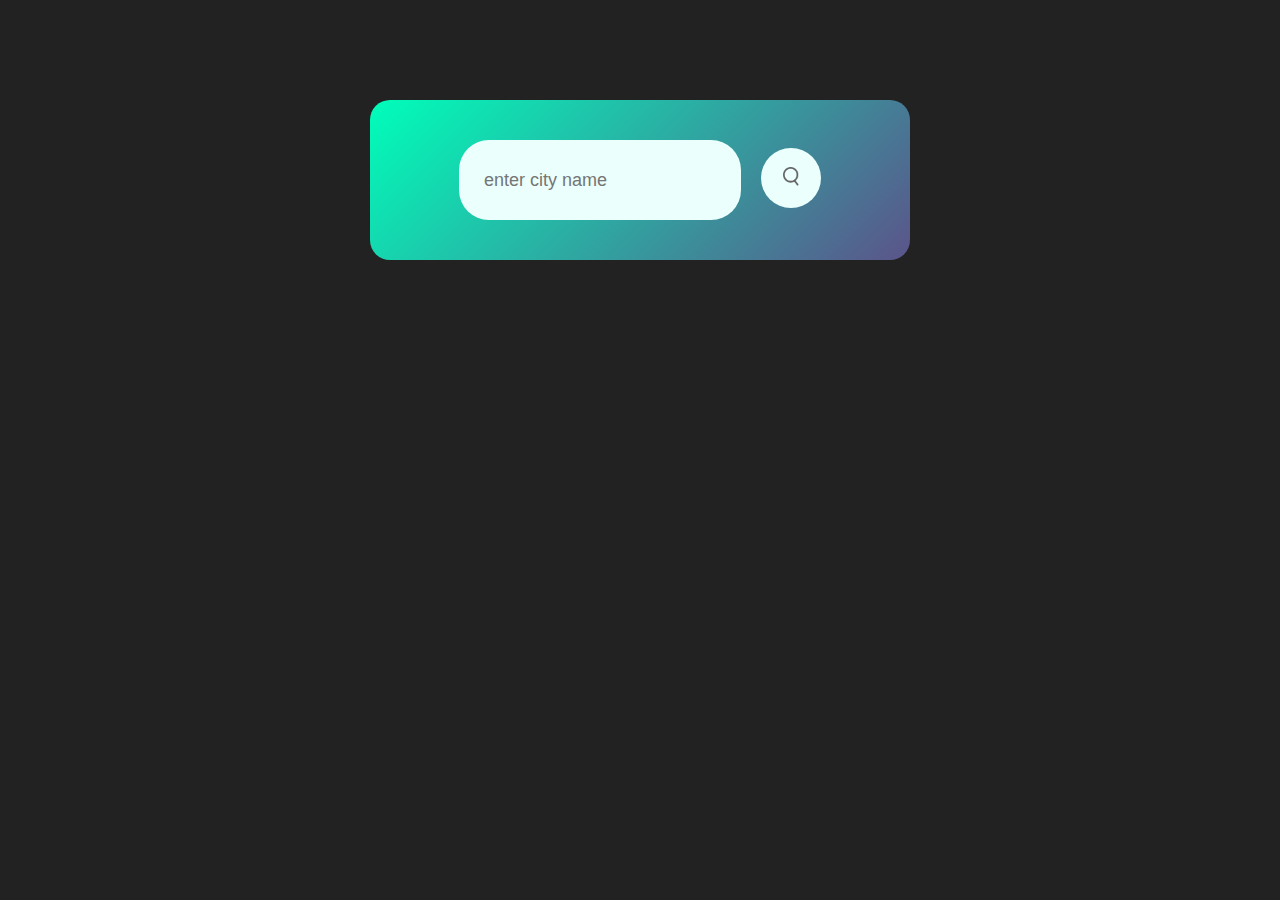
<file: 1-Weather_App/index.html>
<!DOCTYPE html>
<html lang="en">
<head>
    <meta charset="UTF-8">
    <meta name="viewport" content="width=device-width, initial-scale=1.0">
    <title>Weather App</title>
    <link rel="stylesheet" href="style.css">
</head>
<body>
    <div class="card">
        <div class="search">
            <input type="text" placeholder="enter city name">
            <button><img src="images/search.png" alt=""></button>
        </div>
        <div class="error">
            <p>Invalid city name</p>
        </div>
        <div class="weather">
            <img src="images/rain.png" class="weather-icon">
            <h1 class="temp"> 22 c</h1>
            <h2 class="city">New York</h2>
            <div class="details">
                <div class="col">
                    <img src="images/humidity.png" alt="">
                    <div>
                        <p class="humidity">50%</p>
                        <p>Humidity</p>
                    </div>
                </div>
                <div class="col">
                    <img src="images/wind.png" alt="">
                    <div>
                        <p class="wind">15 km/h</p>
                        <p>Wind Speed</p>
                    </div>
                </div>
            </div>
        </div>
    </div>
    <script>
        const apiKey =  "ad124262811985ea0ca5671fcc33870d";
        const apiUrl = "https://api.openweathermap.org/data/2.5/weather?units=metric&q=";
        
        const searchBox = document.querySelector(".search input");
        const searchBtn = document.querySelector(".search button");
        const weatherIcon = document.querySelector(".weather-icon");
        async function loadWeatherData(city){
            // var country = document.querySelector(".search").
            const response = await fetch(apiUrl + city + `&appid=${apiKey}`);
            console.log(response.status);
            if(response.status == 404){
                document.querySelector(".error").style.display = "block";
                document.querySelector(".weather").style.display = "none";
            }else{
            var data = await response.json();
             document.querySelector(".city").innerHTML  = data.name;
             document.querySelector(".temp").innerHTML = Math.round(data.main.temp) + "°C";
             document.querySelector(".humidity").innerHTML = data.main.humidity + "%";
             document.querySelector(".wind").innerHTML  = data.wind.speed + "km/h";             
             document.querySelector(".weather").style.display = "block";
             if(data.weather[0].main = "clear"){
                weatherIcon.src = "images/clear.png";
             }
             else if(data.weather[0].main = "Rain"){
                weatherIcon.src = "images/rain.png";
             }
             else if(data.weather[0].main = "Drizzle"){
                weatherIcon.src = "images/drizzle.png";
             }
             else if(data.weather[0].main = "Mist"){
                weatherIcon.src = "images/mist.png";
             }
             document.querySelector(".error").style.display = "none";
            }
            
        }
        searchBtn.addEventListener("click",() =>{
            loadWeatherData(searchBox.value);
        })
    </script>
</body>
</html>
</file>
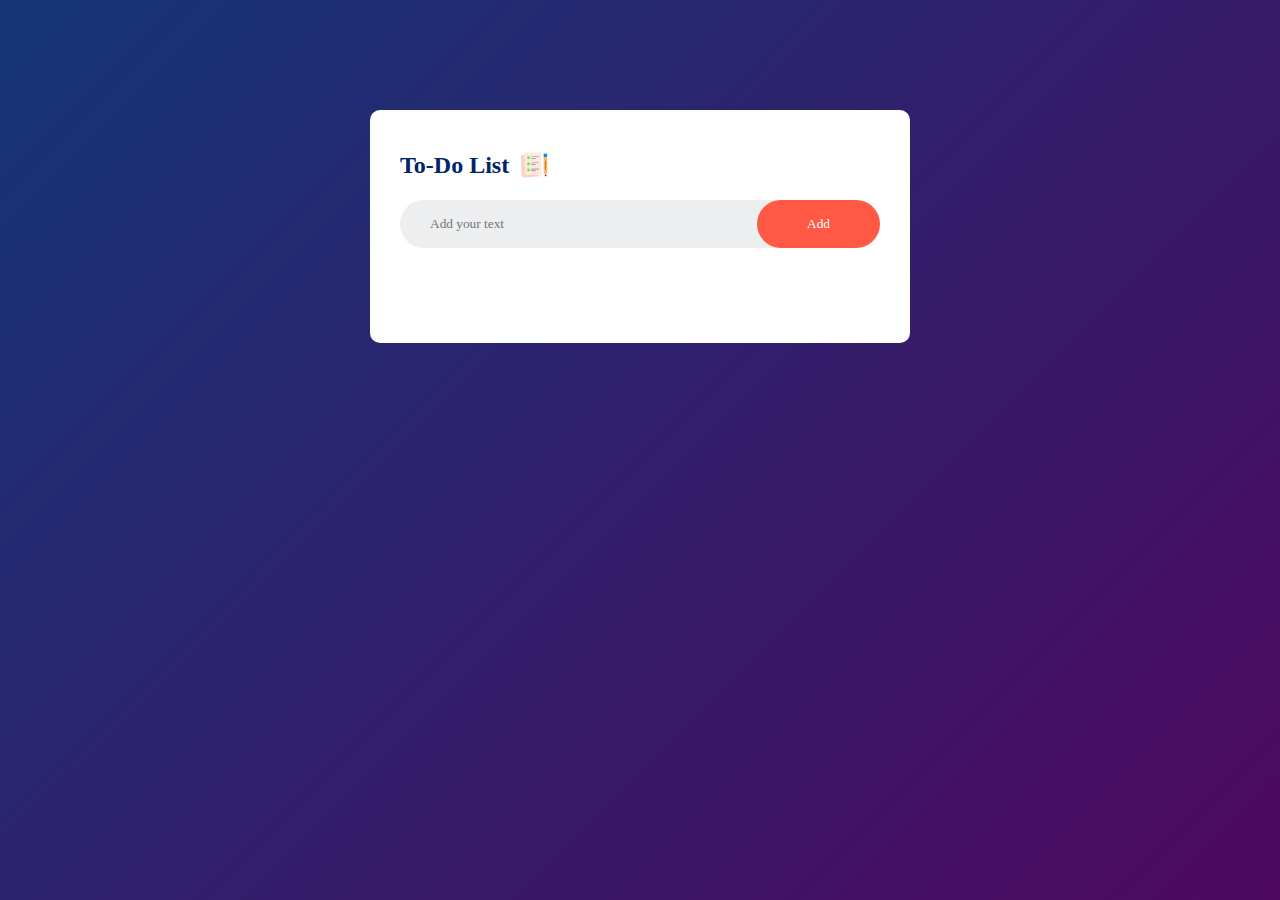
<file: 2-ToDo_App/index.html>
<!DOCTYPE html>
<html lang="en">
<head>
    <meta charset="UTF-8">
    <meta name="viewport" content="width=device-width, initial-scale=1.0">
    <link rel="stylesheet" href="style.css">
    <title>Document</title>
</head>
<body>
    <div class="container">
        <div class="todo-app">
            <h2>
                To-Do List<img src="images/icon.png" alt="">
            </h2>
            <div class="row">
                <input type="text" id="input-box" placeholder="Add your text">
                <button onclick="addTask()">Add</button>
            </div>
            <ul id="list-container">
                <!-- <li class="checked">Task 1</li>
                <li>Task 2</li>
                <li>Task 3</li> -->
            </ul>
        </div>
    </div>    
</body>
<script src="script.js"></script>
</html>
</file>
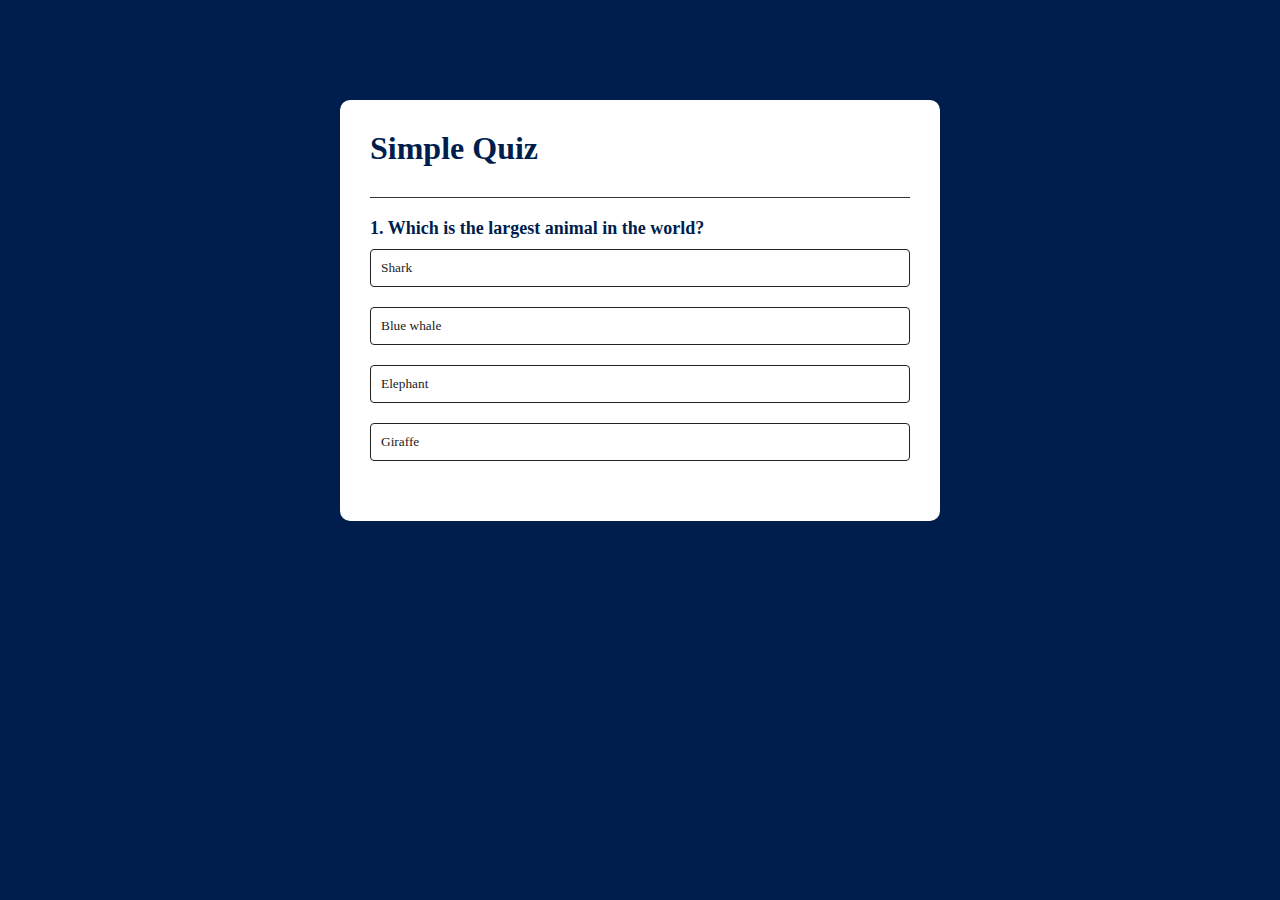
<file: 3-Quiz-App/index.html>
<!DOCTYPE html>
<html lang="en">
<head>
    <meta charset="UTF-8">
    <meta name="viewport" content="width=device-width, initial-scale=1.0">
    <link rel="stylesheet" href="style.css">
    <title>Document</title>
</head>
<body>
    <div class="app">
        <h1>Simple Quiz</h1>
        <div class="quiz">
            <h2 id="question">Question goes here</h2>
            <div id="answer-buttons">
            </div>
            <button id="next-btn">NEXT</button>
        </div>
    </div>
    <script src="script.js"></script>
</body>

</html>
</file>
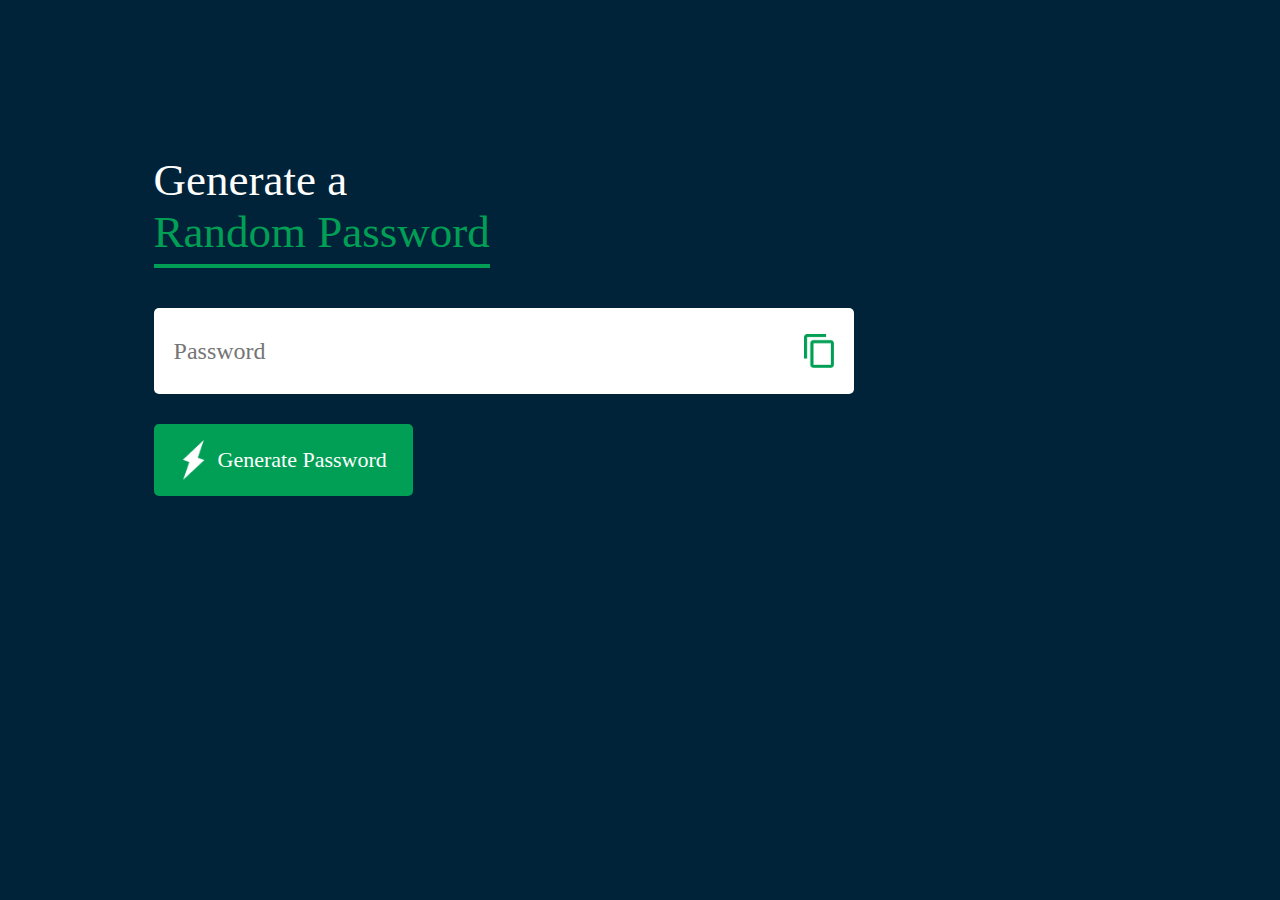
<file: 4-GeneratePass_App/index.html>
<!DOCTYPE html>
<html lang="en">
<head>
    <meta charset="UTF-8">
    <meta name="viewport" content="width=device-width, initial-scale=1.0">
    <title>Generate Random Password</title>
    <link rel="stylesheet" href="style.css">
</head>
<body>
    <div class="container">
        <h1>Generate a <br><span>Random Password</span></h1>
        <div class="display">
            <input type="text" id="password" placeholder="Password">
            <img src="images/copy.png" alt="" onclick="copyPassword()">
        </div>
        <button onclick="generatePassword()"><img src="images/generate.png" alt="">Generate Password</button>
    </div>
    <script src="script.js"></script>
</body>
</html>
</file>
<file: 1-Weather_App/style.css>
body{
    background-color: #222;
}
.card{
    width: 90%;
    max-width: 470px;
    background: linear-gradient(135deg, #00feba, #5b548a);
    color: #fff;
    margin: 100px auto 0;
    border-radius: 20px;
    padding: 40px 35px;
    text-align: center;
}
.searhc{
    width: 100%;
    display: flex;
    align-items: center;
    justify-content: space-between;

}
.search input{
    border : 0;
    outline: 0;
    background: #ebfffc;
    color: #555;
    padding: 10px 25px;
    height: 60px;
    border-radius: 30px;
    flex: 1;
    margin-right: 16px;
    font-size: 18px;
}
.search button{
    border: 0;
    outline: 0;
    background: #ebfffc;
    border-radius: 50%;
    width: 60px;
    height: 60px;
    cursor: pointer;
}

.search button img{
    width: 16px;
}
.weather-icon{
    width: 170px;
    margin-top: 30px;
}
.weather  h1{
    font-size: 80px;
    font-weight: 500;
}
.weather h2{
    font-size: 45px;
    font-weight: 400;
    margin-top: -10px;
}

.details{
    display: flex;
    align-items: center;
    justify-content: space-between;
    padding: 0 20px;
    margin-top: 50px;

}
.col{
    display: flex;
    align-items: center;
    text-align: left;
}
.col img{
    width: 40px;
    margin-right: 10px;
}
.humidity, .wind{
    font-size: 25px;
    margin-top: -6px; 
}

.weather{
    display: none;
}
.error{
    display: none;
    text-align : left;
    margin-left : 80px;
    font-size :14px;
    margin-top : 10px;
    
}
</file>
<file: 2-ToDo_App/style.css>
*{
    margin: 0;
    padding: 0;
    font-family: 'Poppins', 'sans-serif';
    box-sizing: border-box;

}
.container{
    width: 100%;
    min-height: 100vh;
    background: linear-gradient(135deg, #153677, #4e085f);
    padding: 10px;
}
.todo-app{
    width: 100%;
    max-width: 540px;
    background: #fff;
    margin: 100px auto 20px;
    padding: 40px 30px 70px;
    border-radius: 10px;
}
.todo-app h2{
    color: #002765;
    display: flex;
    align-items: center;
    margin-bottom: 20px;

}
.todo-app h2 img{
    width: 30px;
    margin-left: 10px;
}
.row{
    display: flex;
    align-items: center;
    justify-content: space-between;
    background: #edeef0;
    border-radius: 30px;
    padding-left: 20px;
    margin-bottom: 25px;
    

}
input{
    flex: 1;
    border: none;
    outline: none;
    background: transparent;
    padding: 10px;
}
button{
    border: none;
    outline: none;
    padding: 16px 50px;
    background: #ff5945;
    color: #fff;
    cursor: pointer;
    border-radius: 40px;

}
ul li{
    list-style: none;
    font-size: 17px;
    padding: 12px 8px 12px 50px;
    user-select: none;
    cursor: pointer;
    position: relative;

}
ul li::before{
    content: '';
    position: absolute;
    height: 28px;
    width: 28px;
    border-radius: 50%;
    background-image: url(images/unchecked.png);
    background-size: cover;
    background-position: center;
    top: 12px;
    left: 8px;
}
ul li.checked{
    color: #555;
    text-decoration: line-through;
    
}
ul li.checked::before{
    background-image: url(images/checked.png);
}
ul li span{
    position: absolute;
    right: 0;
    top: 5px;
    width: 40px;
    height: 40px;
    text-align: center;
    color: #555;
    font-size: 22px;
    line-height: 40px;
    border-radius: 50%;
    
}
ul li span:hover{
    background: #edeef0;
}
</file>
<file: 3-Quiz-App/style.css>
* {
    margin: 0;
    padding: 0;
    box-sizing: border-box;
    font-family: 'Poppins', 'sans-serif';
    
}
body{
    background: #001e4d;
}
.app{
    background: #fff;
    width: 90%;
    max-width: 600px;
    margin: 100px auto 0;
    border-radius: 10px;
    padding: 30px;
}

.app h1{
    font-weight: 25px;
    color: #001e4d;
    font-weight: 600;
    border-bottom: 1px solid #333;
    padding-bottom: 30px;
}

.quiz{
    padding: 20px 0;
}

.quiz h2{
    font-size: 18px;
    color: #001e4d;
    font-weight: 600;
}
.btn{
    background: #fff;
    color: #222;
    font-weight: 500;
    width: 100%;
    border: 1px solid #222;
    padding: 10px;
    margin: 10px 0;
    text-align: left;
    border-radius: 4px;
    cursor: pointer;
    transition: all 0.3s;
}
.btn:hover:not([disabled]){
    background: #222;
    color: #fff;
}
.btn:disabled{
    cursor: no-drop;
}
#next-btn{
    background: #001e4d;
    color: #fff;
    font-weight: 500;
    width: 150px;
    border: 0;
    padding: 10px;
    margin: 20px auto 0;
    border-radius: 4px;
    cursor: pointer;
    display: none;
}

.correct{
    background: #9aeabc;
}
.incorrect{
    background: #ff9393;
}
</file>
<file: 4-GeneratePass_App/style.css>
*{
    padding: 0;
    margin: 0;
    box-sizing: border-box;
    font-family: 'Poppins', 'sans-serif';
}

body{
    background: #002339;
    color: #fff;
}

.container{
    margin: 12%;
    width: 90%;
    max-width: 700px;
}
.display{
    width: 100%;
    margin-top: 50px;
    margin-bottom: 30px;
    background: #fff;
    color: #333;
    display: flex;
    align-items: center;
    justify-content: space-between;
    padding: 26px 20px;
    border-radius: 5px;
}

.container h1{
    font-weight: 500;
    font-size: 45px;
}

.container h1 span{
    color: #019f55;
    border-bottom: 4px solid;
    padding-bottom: 7px;
}

.display img{
    width: 30px;
    cursor: pointer;
}

.display input{
    border: 0;
    outline: 0;
    font-size: 24px;
    flex: 1;
}

.container button img{
    width: 28px;
    margin-right: 10px;

}

.container button{
    border: 0;
    outline: 0;
    background: #019f55;
    color: #fff;
    font-size: 22px;
    font-weight: 300;
    display: flex;
    align-items: center;
    justify-content: center;
    padding: 16px 26px;
    border-radius: 5px;
    cursor: pointer;
}
</file>
